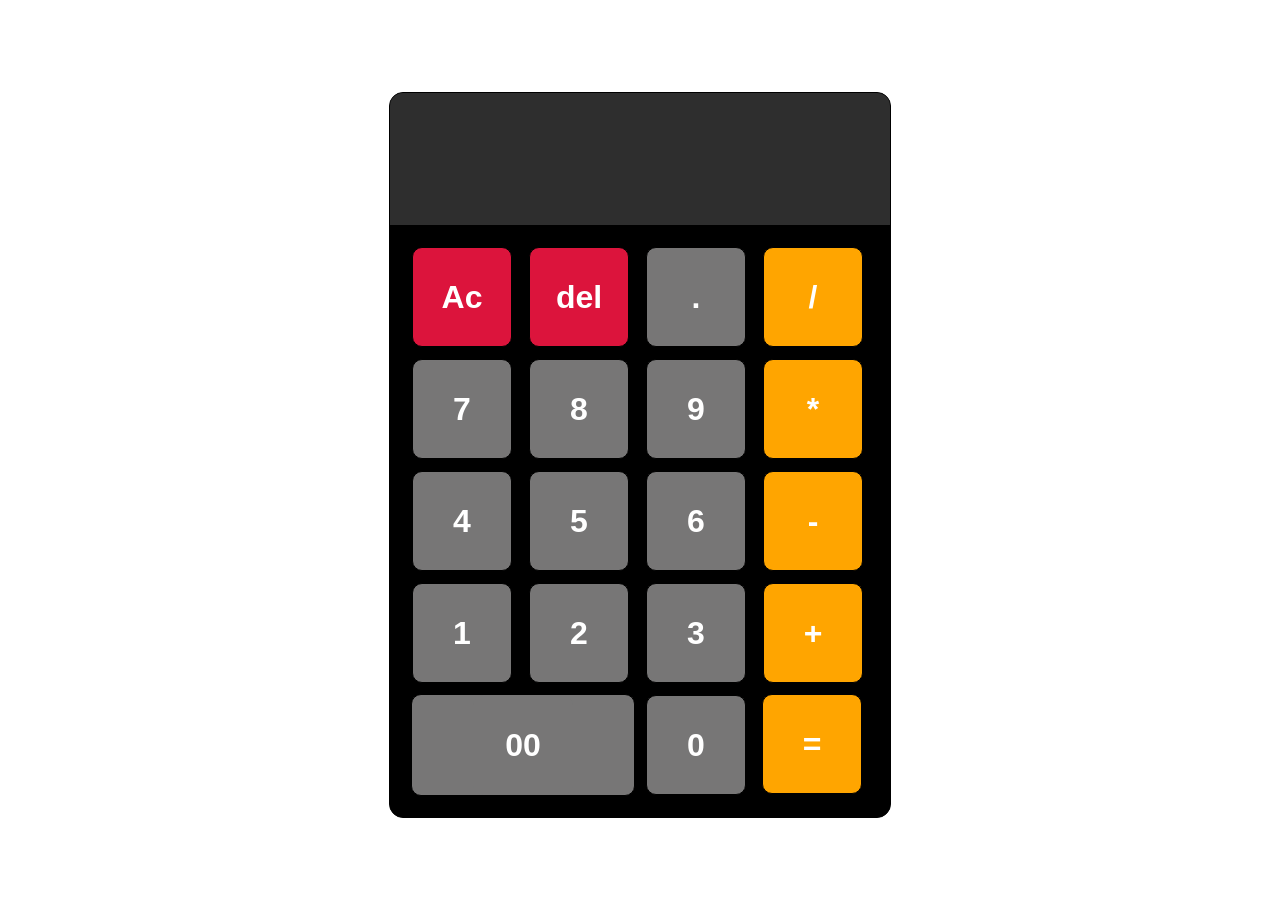
<file: calculator/index.html>
<!DOCTYPE html>
<html lang="en">
<head>
    <meta charset="UTF-8">
    <meta name="viewport" content="width=device-width, initial-scale=1.0">
    <link rel="stylesheet" href="style.css">
    <title>Calculator</title>
</head>
<body>
    <div class="Calculator">
        <input id="display" readonly>
        <div id="key">
            <div><button onclick="clearDisplay()" class="clear-btn">Ac</button></div>
            <div><button onclick="deletnum()" class="clear-btn">del</button></div>
            <div><button onclick="appendToDisplay('.')">.</button></div>
            <div><button onclick="appendToDisplay('/')" class="operation" >/</button></div>
            <div><button onclick="appendToDisplay('7')">7</button></div>
            <div><button onclick="appendToDisplay('8')">8</button></div>
            <div><button onclick="appendToDisplay('9')">9</button></div>
            <div><button onclick="appendToDisplay('*')" class="operation">*</button></div>
            <div><button onclick="appendToDisplay('4')">4</button></div>
            <div><button onclick="appendToDisplay('5')">5</button></div>
            <div><button onclick="appendToDisplay('6')">6</button></div>
            <div><button onclick="appendToDisplay('-')"class="operation">-</button></div>
            <div><button onclick="appendToDisplay('1')">1</button></div>
            <div><button onclick="appendToDisplay('2')">2</button></div>
            <div><button onclick="appendToDisplay('3')">3</button></div>
            <div><button onclick="appendToDisplay('+')" class="operation">+</button></div>
            <div class="oero"><button id="noborder" onclick="appendToDisplay('00')">00</button></div>
            <div><button onclick="appendToDisplay(0)">0</button></div>
            <div"><button onclick="calculate()" class="operation">=</button></div>                     
        </div>
    </div>
    <script src="script.js"></script>
</body>
</html>
</file>
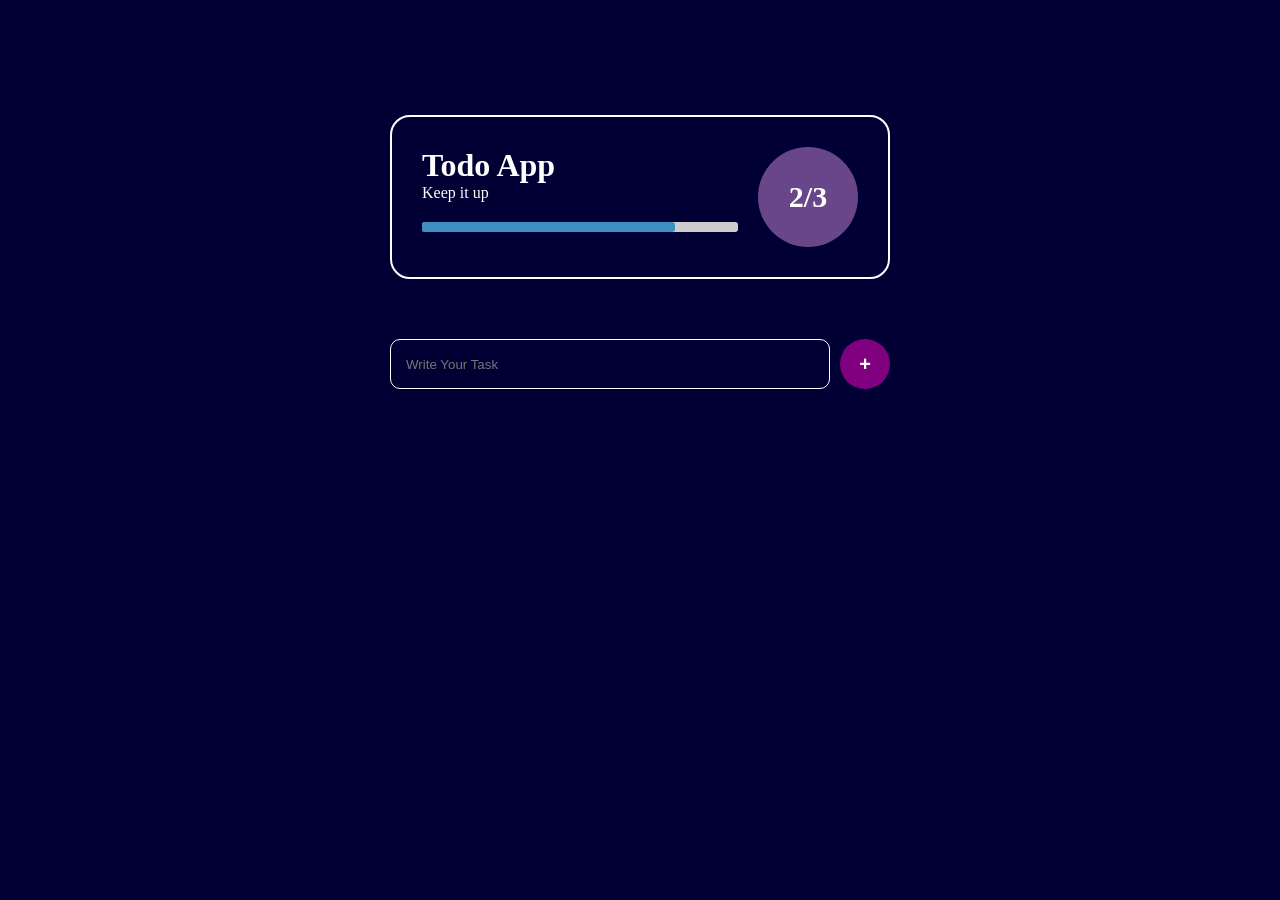
<file: p1_Todo-list/index.html>
<!DOCTYPE html>
<html lang="en">
    <head>
        <meta charset="UTF-8">
        <meta name="viewport" content="width=device-width, initial-scale=1.0">
        <link rel="stylesheet" href="style.css">
        <link rel="stylesheet" href="https://cdnjs.cloudflare.com/ajax/libs/font-awesome/6.0.0-beta3/css/all.min.css">
        <title>To-DO-List</title>
    </head>
<body>
    <div class="container">
        <div class="box-container">
            <div class="details">
                <h1>Todo App</h1>
                <p>Keep it up</p>
                <div id="progressbar">
                    <div id="progress">

                    </div>
                </div>
            </div>
            <div class="box-number">
                <p id="number">2/3</p>
            </div>
        </div>
        <form action="">
            <input id="taskinput" placeholder="Write Your Task">
            <button id="newtask" type="submit">+</button>
        </form>

        <ul class="tasklist" style="list-style: none;"></ul>
    </div>
    <script src="script.js"></script>
</body>
</html>
</file>
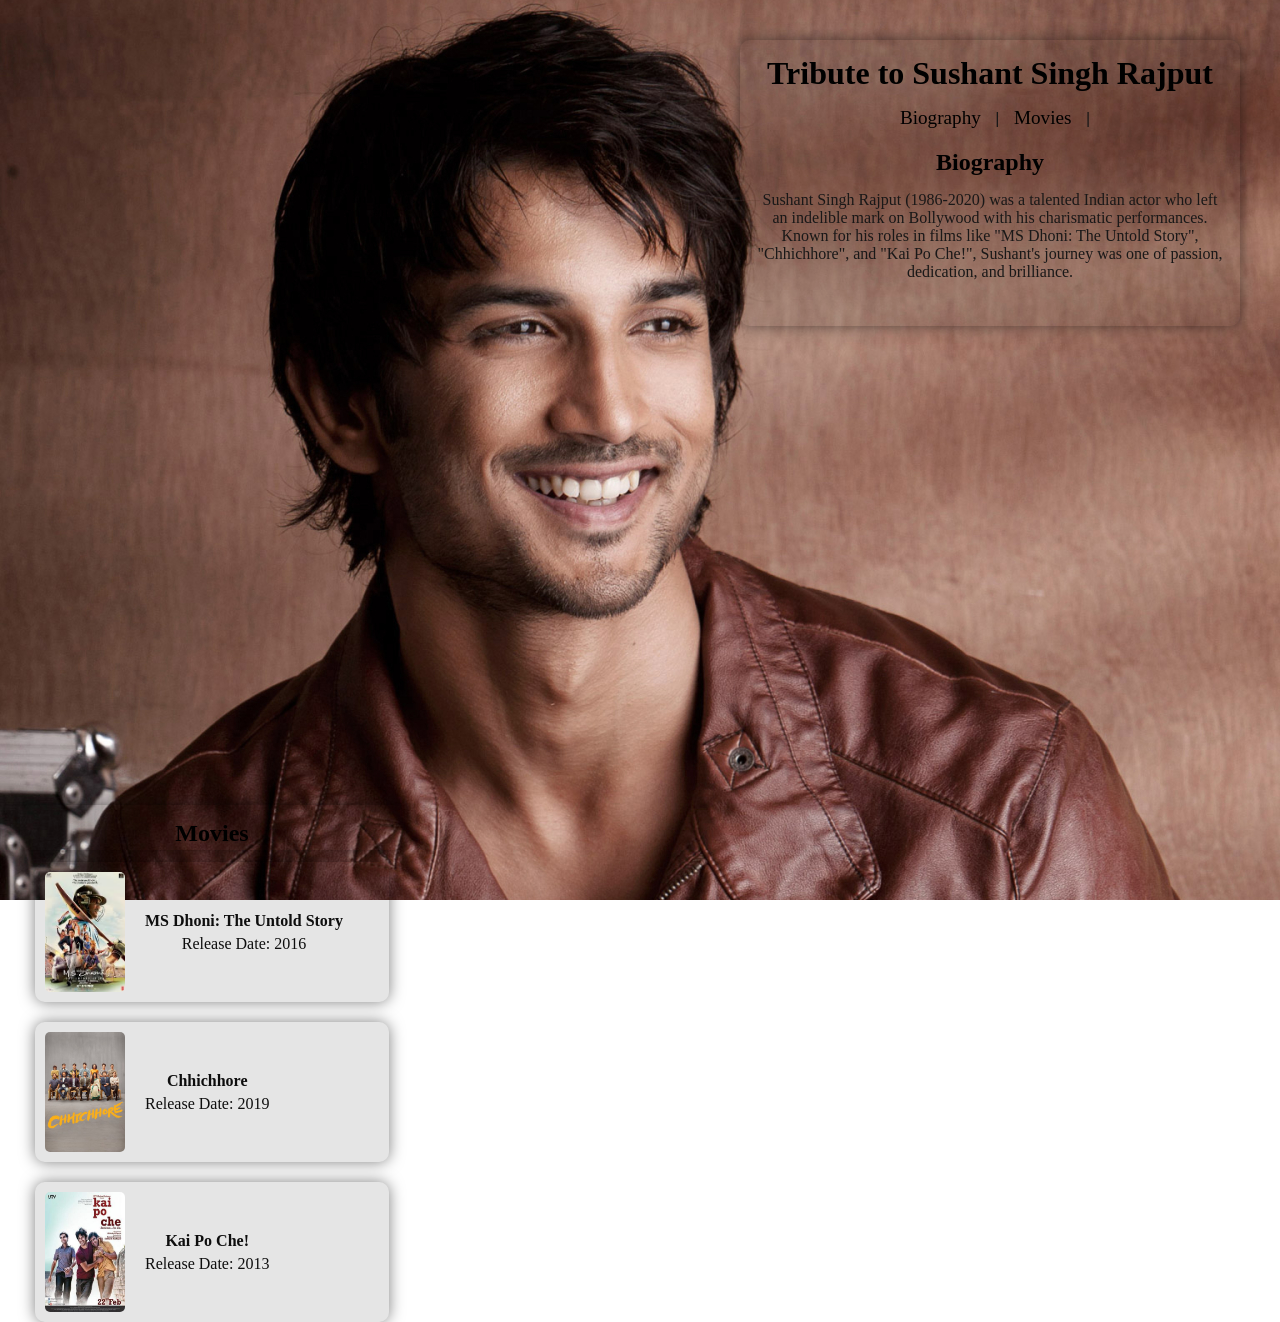
<file: p3_tributepage/index.html>
<!DOCTYPE html>
<html lang="en">
<head>
    <meta charset="UTF-8">
    <meta name="viewport" content="width=device-width, initial-scale=1.0">
    <link rel="stylesheet" href="style.css">
    <title>Tribute to Sushant Singh Rajput</title>
</head>
<body>
    <div class="container">
        <header>
            <h2>Tribute to Sushant Singh Rajput</h2>
        </header>
        <nav>
            <a href="#bio">Biography</a> |
            <a href="#movies">Movies</a> |
        </nav>

        <div id="bio" class="section">
            <h3>Biography</h3>
            <p>Sushant Singh Rajput (1986-2020) was a talented Indian actor who left an indelible mark on Bollywood with his charismatic performances. Known for his roles in films like "MS Dhoni: The Untold Story", "Chhichhore", and "Kai Po Che!", Sushant's journey was one of passion, dedication, and brilliance.</p>
        </div>

        <div id="movies" class="section">
            <h3> Movies</h3>
            <div class="movie">
                <img src="ms-dhoni.jpg" alt="MS Dhoni: The Untold Story" class="movie-cover">
                <div class="movie-details">
                    <p><strong>MS Dhoni: The Untold Story</strong></p>
                    <p>Release Date: 2016</p>
                </div>
            </div>
            <div class="movie">
                <img src="chhichhore.jpg" alt="Chhichhore" class="movie-cover">
                <div class="movie-details">
                    <p><strong>Chhichhore</strong></p>
                    <p>Release Date: 2019</p>
                </div>
            </div>
            <div class="movie">
                <img src="kai-po-che.jpg" alt="Kai Po Che!" class="movie-cover">
                <div class="movie-details">
                    <p><strong>Kai Po Che!</strong></p>
                    <p>Release Date: 2013</p>
                </div>
            </div>
        </div>
        
        
    </div>
</body>
</html>
</file>
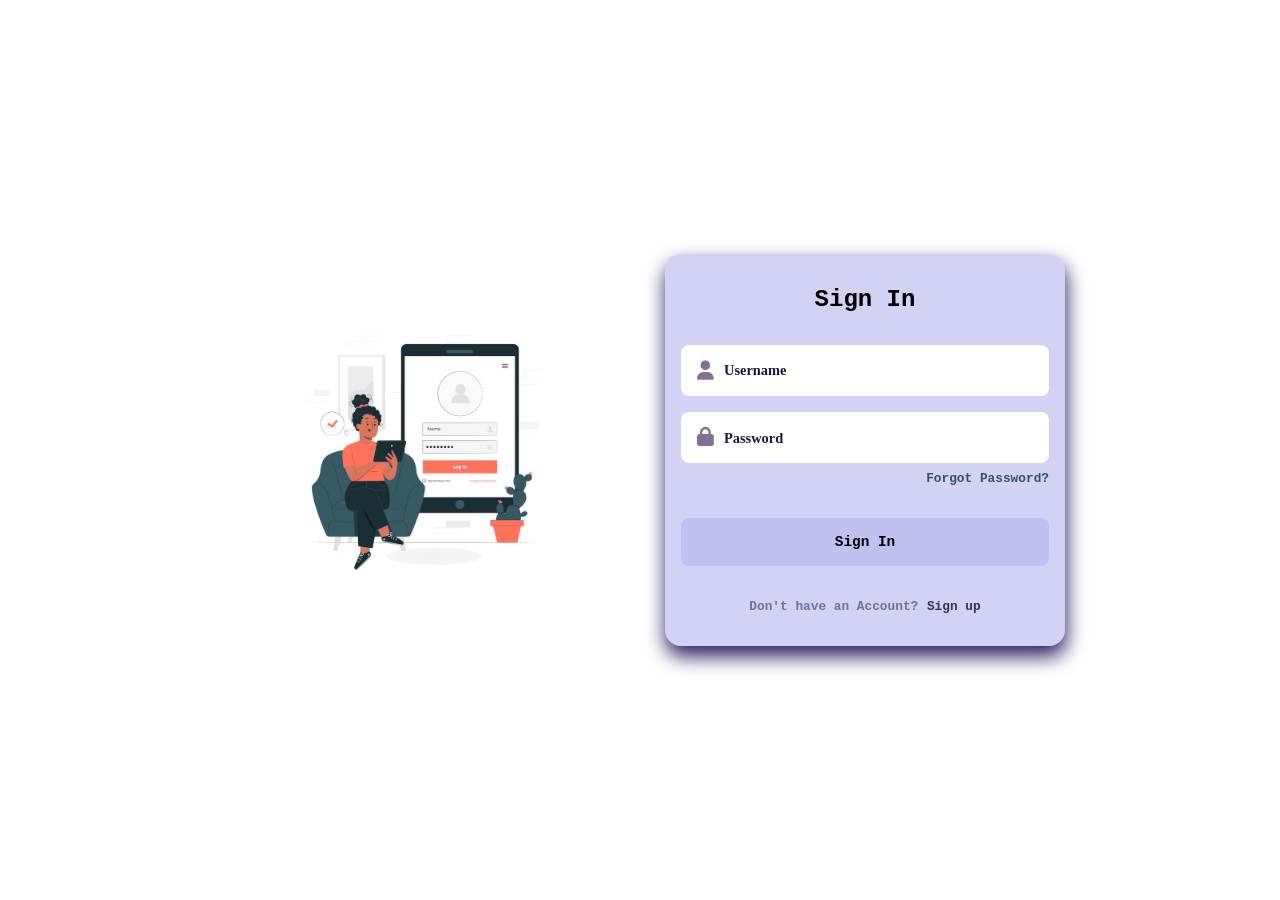
<file: p4_loginauthantication/index.html>
<!DOCTYPE html>
<html lang="en">
<head>
    <meta charset="UTF-8">
    <meta name="viewport" content="width=device-width, initial-scale=1.0">
    <title>Login Page</title>
    <link rel="stylesheet" href="style.css">
    <link rel="stylesheet" href="https://cdnjs.cloudflare.com/ajax/libs/font-awesome/6.6.0/css/all.min.css">
</head>
<body>
    <div class="login" id="login-page">
        <div class="login_content">
            <img src="login.avif" alt="Login Image">
        </div>
        <div class="login_forms">
            <form class="login_registre block" id="login-in">
                <h1 class="login_title">Sign In</h1>
                <div class="login_box">
                    <i class="fa-solid fa-user login_icon"></i>
                    <input type="text" placeholder="Username" class="login_input" id="login-username">
                </div>
                <div class="login_box">
                    <i class="fa-solid fa-lock login_icon"></i>
                    <input type="password" placeholder="Password" class="login_input" id="login-password">
                </div>
                <a href="#" class="login_forgot">Forgot Password?</a>
                <a href="#" class="login_button" id="signInBtn">Sign In</a>
                <div>
                    <span class="login_account">Don't have an Account?</span>
                    <span class="login_signin" id="sign-up">Sign up</span>
                </div>
            </form>
            <form class="login_create none" id="login-up">
                <h1 class="login_title">Create Account</h1>
                <div class="login_box">
                    <i class="fa-solid fa-user login_icon"></i>
                    <input type="text" placeholder="Username" class="login_input" id="signup-username">
                </div>
                <div class="login_box">
                    <i class="fa-solid fa-at login_icon"></i>
                    <input type="email" placeholder="Email" class="login_input" id="signup-email">
                </div>
                <div class="login_box">
                    <i class="fa-solid fa-lock login_icon"></i>
                    <input type="password" placeholder="Password" class="login_input" id="signup-password">
                </div>
                <a href="#" class="login_button" id="signUpBtn">Sign up</a>
                <div>
                    <span class="login_account">Already have an Account?</span>
                    <span class="login_signup" id="sign-in">Sign In</span>
                </div>
            </form>
        </div>
    </div>

    <div class="dashboard none" id="dashboard-page">
        <h1>Welcome to the Dashboard</h1>
        <button id="logout">Log Out</button>
    </div>

    <script src="script.js"></script>
</body>
</html>
</file>
<file: calculator/style.css>
body{
    margin: 0;
    display: flex;
    justify-content: center;
    align-items: center;
    height: 100vh;
    background-color: rgba(255, 255, 255, 0);
}
.Calculator{

    margin-top: 10px;
    font-family: Arial, Helvetica, sans-serif;
    background-color:rgb(0, 0, 0) ;
    border-radius: 14px;
    max-width: 500px;
    overflow: hidden;
}
#display{
    width: 100%;
    padding: 20px;
    font-size: 5rem;
    color: white;
    text-align: left;
    border: none;
    background-color:rgba(69, 69, 69, 0.677);
}
#key{
    display: grid;
    grid-template-columns: auto auto  auto auto;
    gap: 10px;
   padding: 20px;
}
.oero{
    background-color: rgb(119, 118, 118);  
    grid-column: span 2;
    text-align: center;
}
.operation{
    background-color: orange;
}
#noborder{
    border: none;
}

.clear-btn{
    background-color: crimson;
}
button{
    width: 100px;
    height: 100px;
    border: 1px solid black;
    border-radius: 10px;
    background-color: rgb(119, 118, 118);  
    color: rgb(255, 255, 255);
    font-size: 2rem;
    font-weight: bold;
    cursor: pointer;
}
div{
    border: 1px solid black;
    border-radius: 10px;
}

button:hover{
    background-color: rgba(170, 169, 169, 40%);
} 

button:active{
    background-color:rgba(170, 169, 169, 50%) ;
}
</file>
<file: p1_Todo-list/style.css>
*{
    margin: 0;
    padding: 0;
    box-sizing: border-box;
}

body{
    background-color: rgb(0, 0, 52);
    color: white;
}
.container{
    display: flex;
    align-items: center;
    flex-direction: column;
    justify-content: center;
    margin: 115px auto 0 auto;
    max-width: 500px;
}

.box-container{
    display: flex;
    justify-content: space-between;
    width: 100%;
    padding: 30px;
    border: 2px solid white;
    border-radius: 20px;
    gap: 20px;
}
.details{
    width: 100%;
}
#progressbar{
    width: 100%;
    height: 10px;
    background-color: rgb(204, 204, 204);
    border-radius: 3px;
    margin-top: 20px;
}
#progress{
    height: 10px;
    width: 80%;
    background-color: rgb(61, 142, 193);
    border-radius: 3px;
    transition: all 0.3s ease;
}
#number{
    display: flex;
    align-items: center;
    justify-content: center;
    border-radius: 50%;
    font-size: 30px;
    font-weight: bold;
    width: 100px;
    height: 100px;
    background-color: rgb(105, 70, 138);

}
form{
    display: flex;
    margin-top: 60px;
    width: 100%;
    gap: 10px;
}
input{
    flex: 1;
    padding: 15px;
    background-color: rgba(0, 18, 79, 0);
    border: 1px solid rgb(255, 255, 255) ;
    border-radius: 10px;
    outline: none;
    color: white;
}
button{
    display: flex;
    width:50px;
    height: 50px;
    border-radius: 50%;
    border: white;
    align-items: center;
    justify-content: center;
    background-color: purple;
    color: white;
    font-size: 20px;
    font-weight: bold;
    outline: none;
}

#tasklist{
    display: flex;
    flex-direction: column;
    gap: 10px;
    margin-top: 30px;
    
}

.taskitem{
   
    display: flex;
    background-color: rgb(33, 30, 91);
    padding: 10px;
    border-radius: 10px;
    justify-content: space-between;
    align-items: center;

}
.task{
    display: flex;
    align-items: center;
    gap: 10px;
}
.task.input{
    width: 20px;
    height: 20px;
    margin: 0  10px;
    
}
.icon{
    display: flex;
    height: 10px;
    width: 10px;

}

.completed p{
    text-decoration: line-through;
    color: aqua;
}
.icons {
    display: flex;
    gap: 15px; 
    margin-left: 20px; 
}

.icon {
    height: 24px;
    width: 24px;
    cursor: pointer;
}
</file>
<file: p3_tributepage/style.css>
* {
    margin: 0;
    padding: 0;
    box-sizing: border-box;
}

body {
    font-family: 'Arial', sans-serif;
    background: url('baground.jpeg') no-repeat center center fixed;
    background-size: cover;
    color: #191818;
    display: flex;
    justify-content: flex-end; 
    align-items: flex-start;   
    height: 100vh;
    text-align: center;
    padding: 20px;
    position: relative;
}

.container {
    width: 50%; 
    max-width: 500px;
    background-color: rgba(0, 0, 0, 0.1);
    box-shadow: 0 0 15px rgba(0, 0, 0, 0.5);
    padding: 15px;
    border-radius: 10px;
    margin: 20px; 
}

header {
    font-family: cursive;
    margin-bottom: 15px;
}

header h2 {
    font-size: 2rem;
    color: #000000;
}

nav {
    margin-bottom: 20px;
}

nav a {
    font-family: cursive;
    color: #000000;
    text-decoration: none;
    margin: 0 10px;
    font-size: 1.2rem;
}

nav a:hover {
    text-decoration: underline;
}

.section {
    margin-bottom: 30px;
}

.section h3 {
    font-family: cursive;
    font-size: 1.5rem;
    color: #000000;
    margin-bottom: 15px;
}
#bio p{
    font-family: cursive;
    font-weight: 2px;
}

#movies {
    width: 30%;
    height: 5%;
    position: absolute; 
    left: 20px;
    bottom: 20px; 
    background-color: rgba(0, 0, 0, 0.1);
    box-shadow: 0 0 15px rgba(0, 0, 0, 0.5);
    padding: 15px;
    border-radius: 10px;
}

.movie {
    display: flex;
    align-items: center;
    background-color: rgba(0, 0, 0, 0.1);
    box-shadow: 0 0 15px rgba(0, 0, 0, 0.5);
    border-radius: 10px;
    margin-bottom: 20px;
    padding: 10px;
}

.movie-cover {
    width: 80px; 
    height: 120px;
    border-radius: 5px;
    margin-right: 20px;
}

.movie-details p {
    font-family: cursive;
    color: #0e0e0e;
    margin: 5px 0;
}
.cover-image {
    width: 80px;
    height: 50px;
    border-radius: 5px;
    margin-right: 10px;
}
</file>
<file: p4_loginauthantication/style.css>
*, ::before, ::after {
    box-sizing: border-box;
}

body {
    margin: 0;
    padding: 0;
    font-family: 'sans-serif', Courier, monospace;
    font-size: 0.9rem;
}

h1 {
    margin: 0;
}

a {
    text-decoration: none;
}

img {
    max-width: 100%;
    height: auto;
    display: block;
}

.login {
    display: flex;
    justify-content: center;
    align-items: center;
    height: 100vh;
    margin: 0;
}

.login_content {
    flex: 1;
    display: flex;
    justify-content: center;
    align-items: center;
    max-width: 450px;
    width: 45%;
}

.login_content img {
    width: 100%;
    max-width: 250px;
}

.login_forms {
    flex: 1;
    display: flex;
    justify-content: flex-start;
    align-items: center;
    max-width: 400px;
    width: 45%;
    margin: 0 1rem;
}

.login_registre, .login_create {
    width: 100%;
    background-color: rgba(30, 30, 205, 0.2);
    padding: 2rem 1rem;
    border-radius: 1rem;
    text-align: center;
    box-shadow: 1px 10px 20px rgb(40, 26, 89);
}

.login_title {
    font-size: 1.5rem;
    margin-bottom: 2rem;
}

.login_box {
    display: flex;
    align-items: center;
    padding: 1rem;
    background-color: #fff;
    margin-top: 1rem;
    border-radius: .5rem;
}

.login_icon {
    font-size: 1.2rem;
    color: rgba(56, 25, 86, 0.621);
    margin-right: .5rem;
}

.login_input {
    flex: 1;
    border: none;
    outline: none;
    font-size: 0.9rem;
    font-weight: 700;
    color: rgba(0, 0, 0, 0.722);
}

.login_input::placeholder {
    font-size: 0.9rem;
    font-family: 'sans-serif', 'Open Sans', 'Helvetica Neue', 'sans-serif';
    color: rgb(23, 23, 65);
}

.login_forgot {
    display: block;
    width: max-content;
    margin-left: auto;
    margin-top: .5rem;
    font-size: 0.8rem;
    font-weight: 600;
    color: rgb(53, 82, 95);
}

.login_button {
    display: block;
    padding: 1rem;
    margin: 2rem 0;
    background-color: rgba(30, 30, 205, 0.1);
    color: #000000;
    font-weight: 600;
    text-align: center;
    border-radius: .5rem;
    transition: .3s;
}

.login_button:hover {
    background-color: rgba(25, 25, 97, 0.528);
}

.login_account, .login_signin, .login_signup {
    font-weight: 600;
    font-size: 0.8rem;
}

.login_account {
    color: rgba(25, 25, 97, 0.528);
}

.login_signin, .login_signup {
    color: rgb(49, 49, 105);
    cursor: pointer;
}

.login_social {
    margin-top: 2rem;
}

.login_social-icon {
    font-size: 1.5rem;
    color: rgba(25, 25, 97, 0.528);
    margin: 0.8rem;
}

.block {
    display: block;
}

.none {
    display: none;
}
</file>
